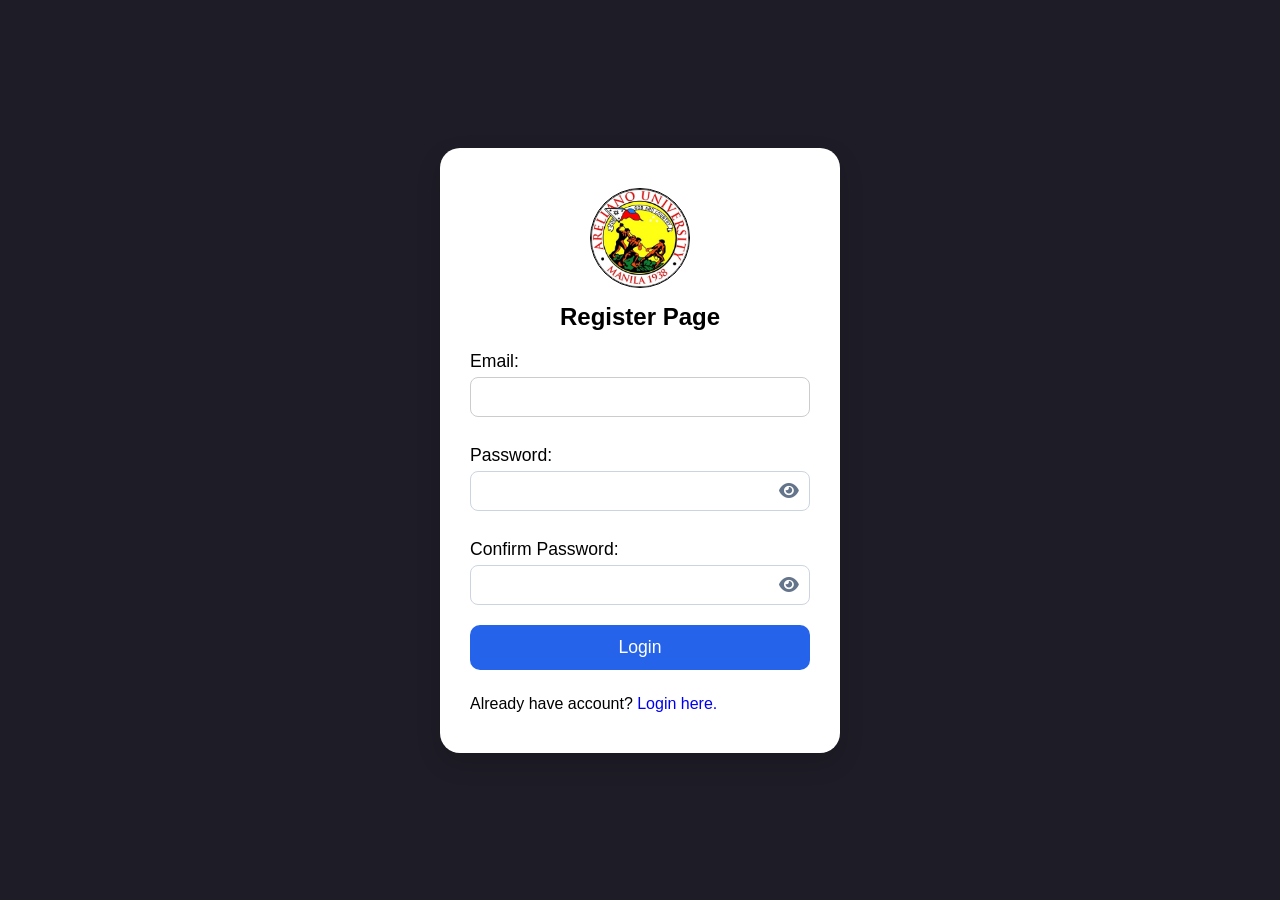
<file: pages/register.html>
<!DOCTYPE html>
<html lang="en">
<head>
    <meta charset="UTF-8">
    <title>Login Page</title>
    <link rel="stylesheet" href="https://cdnjs.cloudflare.com/ajax/libs/font-awesome/6.5.0/css/all.min.css">
    <link rel="stylesheet" href="../css/auth.css">
</head>
<body>

<div class="container">

    <form action="" method="post" id="registerform">
        <img src="../imgs/aulogo.png" alt="Logo">
        <h4>Register Page</h4>

         <label>Email:</label>
        <input type="text" id="txtEmail" required> <br>

        <label>Password:</label>
        <div class="passwordField">
            <input type="password" id="txtPassword" required>
            <i class="fa-solid fa-eye icon" id="passwordToggle"></i>
        </div><br>
        <label>Confirm Password:</label>
        <div class="confirmPasswordField">
            <input type="password" id="confirmPasswordInput" required>
            <i class="fa-solid fa-eye icon" id="confirmPasswordToggle"></i>
        </div>

        <input type="submit" value="Login" class="btn">
        
        <p class="link-register">Already have account? <a href="../index.html">Login here.</a></p>
    </form>

</div>

<script src="../script/modules/auth/showPassword.js"></script>
<script src="../script/modules/auth/auth.js"></script>
</body>
</html>
</file>
<file: css/auth.css>
* {
    font-family: 'arial'; 
    padding: 0;
    margin: 0;
    box-sizing: border-box;
}
body {
    display: flex;
    flex-direction: column;
    justify-content: center;
    align-items: center;
    height: 100vh;
    background-color: #1E1D27;

}
.container {
    background-color: white;
    border-radius: 20px;
    width: 100%;
    max-width: 400px;
    padding: 40px 30px;
    box-shadow: 0 10px 25px rgba(0,0,0,0.15);
}

form {
    display: flex;
    flex-direction: column;
    gap: 5px;

}

h4 {
    text-align: center;
    font-size: 1.5rem;
    margin-bottom: 15px;
    padding-top: 10px;
}

input[type="text"],
input[type="password"] {
    width: 100%;
    padding: 10px;
    border-radius: 8px;
    border: 1px solid #ccc;
    font-size: 1rem;
}

.btn {
    margin-top: 15px;
    background-color: #2563EB;
    color: white;
    border: none;
    padding: 12px;
    border-radius: 10px;
    cursor: pointer;
    font-size: 1.1rem;
}
.btn:hover {
    background-color: #1D4ED8;
}
.passwordField, .confirmPasswordField {
    width: 100%;
    display: flex;
    align-items: center;
    border: 1px solid #CBD5E1; 
    border-radius: 8px;
    padding: 0 10px;
    background-color: #FFFFFF;
}

.passwordField input, .confirmPasswordField input {
    flex: 1;
    border: none;
    outline: none;
    padding: 10px 0;
    font-size: 1rem;
}

.passwordField .icon, .confirmPasswordField .icon {
    color: #64748B;
    cursor: pointer;
    font-size: 1.1rem;
}

.passwordField .icon:hover, .confirmPasswordField .icon:hover {
    color: #2563EB; 
}
img {
    width: 100px;
    height: 100px;
    border: 1px solid black;
    border-radius: 100%;
    margin: auto;
}
label {
    font-size: 1.1rem;
}
.link-register {
  padding-top: 20px;
}
.link-register a {
  text-decoration: none;
}
@media (max-width: 480px) {
    body {
      padding:  20px;
    }
    .container {
        padding: 30px 20px;
        border-radius: 15px;
    }
    
    h4 {
        font-size: 1.3rem;
    }

    .btn {
        font-size: 1rem;
    }
}
</file>
